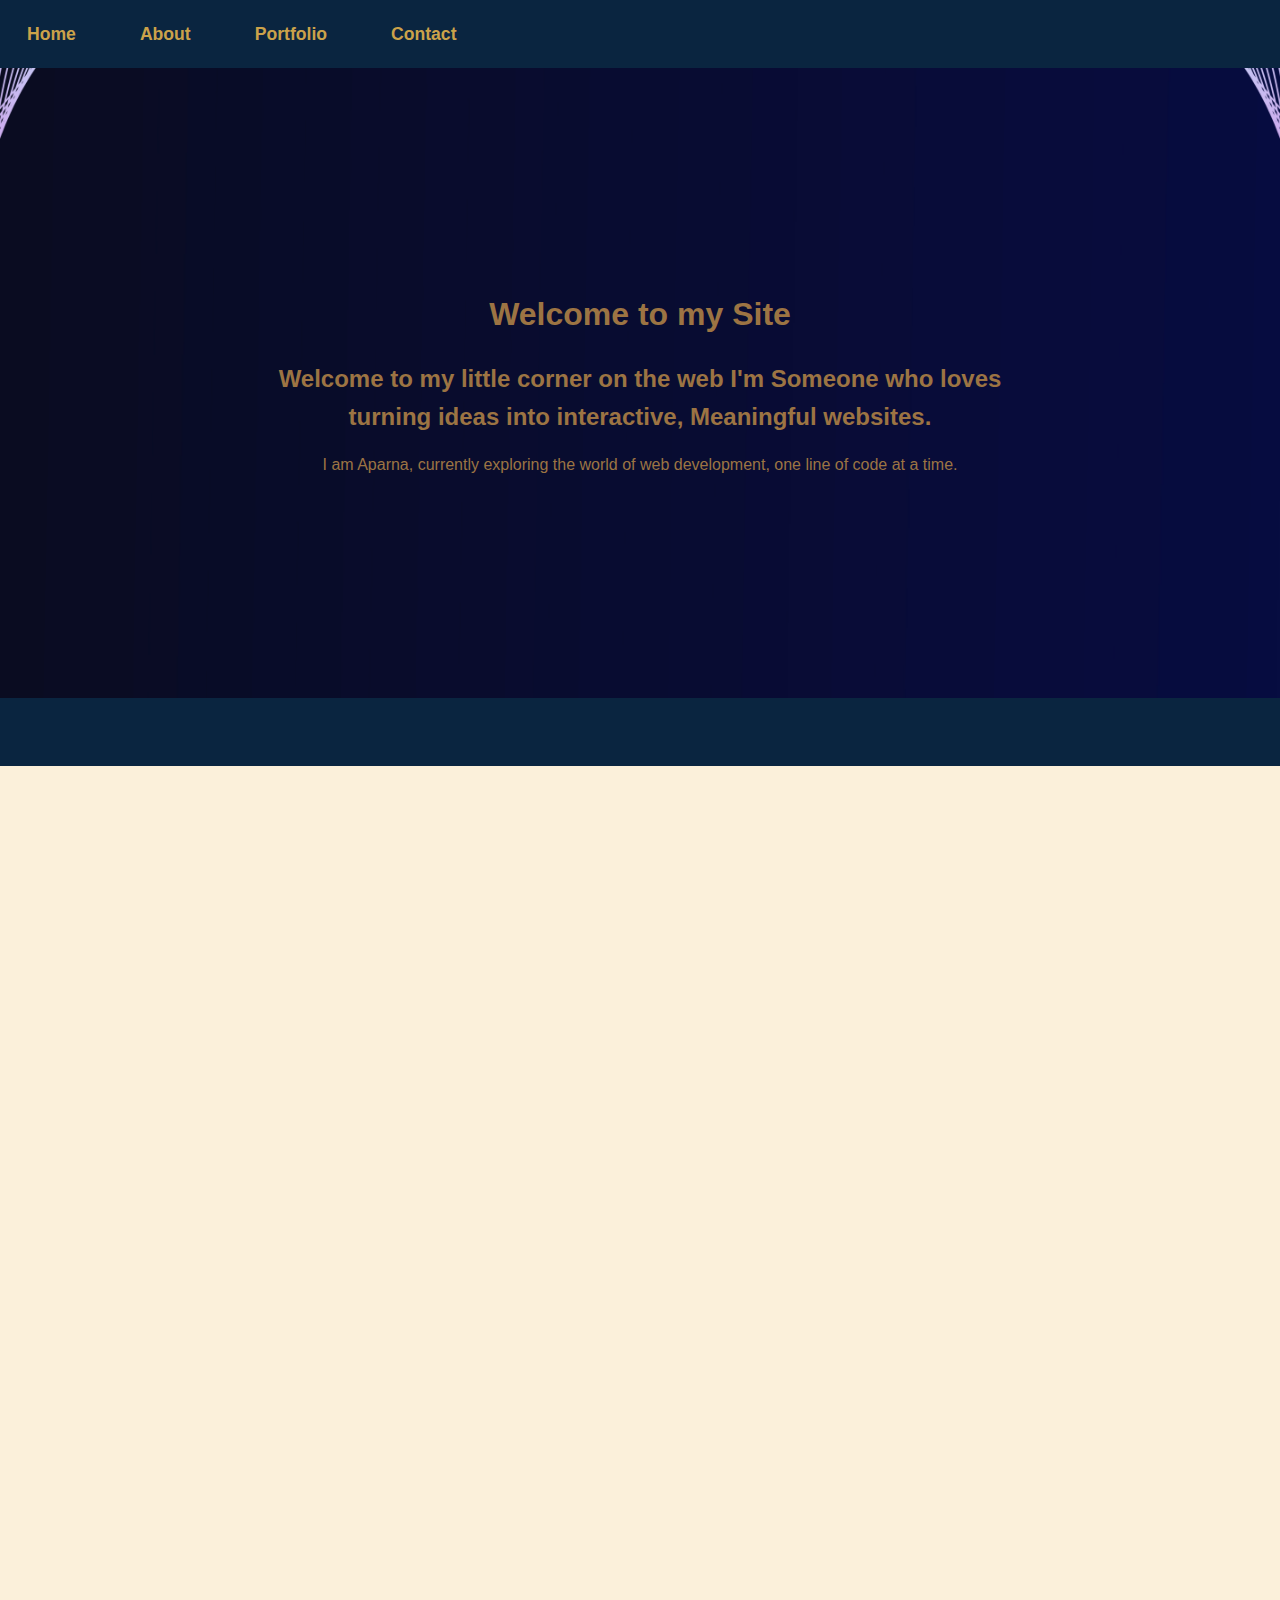
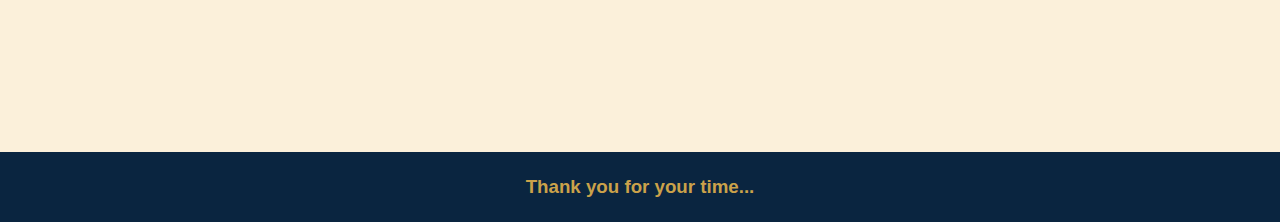
<file: index.html>
<!DOCTYPE html>
<html lang="eng">
    <head>
        <meta charset="UTF-8">
        <meta name="viewport" content="width=device-width initial-scale=1.0">
        <title>My profile</title>
        <script>
  document.addEventListener('DOMContentLoaded', () => {
    const options = {
      threshold: 0.1
    };

    const observer = new IntersectionObserver((entries, observer) => {
      entries.forEach(entry => {
        if(entry.isIntersecting){
          entry.target.classList.add('animate');
          observer.unobserve(entry.target);
        }
      });
    }, options);

    const sections = document.querySelectorAll('.mission, .vision');
    sections.forEach(section => {
      observer.observe(section);
    });
  });
</script>
</body>
</html>

        <link rel="stylesheet" href="styles.css">
    </head>
    <body>
        <header>
            <nav>
                <ul>
                    <li><a href="#">Home</a></li>
                    <li><a href="about.html">About</a></li>
                    <li><a href="portfolio.html">Portfolio</a></li>
                    <li><a href="contact.html">Contact</a></li>
                </ul>
            </nav>
        </header>
        <main>
            <section id="hero" class="hero">
                <h1>Welcome to my Site</h1>
                <h2>Welcome to my little corner on the web I'm Someone who loves turning ideas into interactive, Meaningful websites.</h2>
                <p>I am Aparna, currently exploring the world of web development, one line of code at a time.</p>
            </section>

            <div class="skills-scroller">
            <div class="scroll-text">
                <span>•&nbsp;HTML&nbsp;&nbsp;&nbsp;•&nbsp; CSS&nbsp;&nbsp;&nbsp;• &nbsp;JavaScript&nbsp;&nbsp;&nbsp;•&nbsp; PHP&nbsp;&nbsp;&nbsp;•&nbsp;Laravel&nbsp;&nbsp;&nbsp;•&nbsp;WordPress&nbsp;&nbsp;•&nbsp;Shopify&nbsp;&nbsp;&nbsp;•&nbsp;MySQL&nbsp;&nbsp;&nbsp;•&nbsp;Ajax&nbsp;&nbsp;&nbsp;•&nbsp;Project Management&nbsp;&nbsp;&nbsp;•&nbsp;Public Relations&nbsp;&nbsp;&nbsp;•&nbsp;Team Work&nbsp;&nbsp;&nbsp;•&nbsp;Time Management&nbsp;&nbsp;&nbsp;•&nbsp;Leadership&nbsp;&nbsp;&nbsp;•&nbsp;Effective Communication&nbsp;&nbsp;&nbsp;•&nbsp;Critical Thinking&nbsp;&nbsp;&nbsp;•&nbsp;Hardworking&nbsp;&nbsp;&nbsp;</span>
                <span>•&nbsp;HTML&nbsp;&nbsp;&nbsp;•&nbsp; CSS&nbsp;&nbsp;&nbsp;• &nbsp;JavaScript&nbsp;&nbsp;&nbsp;•&nbsp; PHP&nbsp;&nbsp;&nbsp;•&nbsp;Laravel&nbsp;&nbsp;&nbsp;•&nbsp;WordPress&nbsp;&nbsp;•&nbsp;Shopify&nbsp;&nbsp;&nbsp;•&nbsp;MySQL&nbsp;&nbsp;&nbsp;•&nbsp;Ajax&nbsp;&nbsp;&nbsp;•&nbsp;Project Management&nbsp;&nbsp;&nbsp;•&nbsp;Public Relations&nbsp;&nbsp;&nbsp;•&nbsp;Team Work&nbsp;&nbsp;&nbsp;•&nbsp;Time Management&nbsp;&nbsp;&nbsp;•&nbsp;Leadership&nbsp;&nbsp;&nbsp;•&nbsp;Effective Communication&nbsp;&nbsp;&nbsp;•&nbsp;Critical Thinking&nbsp;&nbsp;&nbsp;•&nbsp;Hardworking&nbsp;&nbsp;&nbsp;</span>
            </div>
            </div>

            <section class="intro">
                <p>I'm from Kerala, with a background in web design and development. What started as a curiosity for how websites work has now grown into a passion for creating simple, user-friendly digital experiences. Through hands-on learning and real projects, I'm building my skills one step at a time - and this site is where I share that journey</p>
            </section>

            <section class="mission">
                <div class="mission-text">
                    <h2>Mission</h2>
                    <p>To continuously learn, create, and grow as a developer by building meaningful digital experiences that are simple, accessible, and thoughtfully designed. I aim to use my skills not just to build websites, but to solve real-world problems through code.</p>
                </div>
                <div class="mission-image">
                    <img src="assets/mission.jpeg" alt="mission image">
                </div>
            </section>

            <section class="vision">
                <div class="vision-image">
                    <img src="assets/vision.jpeg" alt="vision image">
                </div>
                <div class="vision-text">
                    <h2>Vision</h2>
                    <p>To become a developer who blends creativity with functionality, and to contribute to a didgital world where technology feels human, helpful, and inclusive. I envision a future where a can collaborate with others, work on purposeful projects, and always stay curious.</p>
                </div>
            </section>
        </main>
    </body>
    <footer>
        <h3>Thank you for your time...</h3>
    </footer>
</html>
</file>
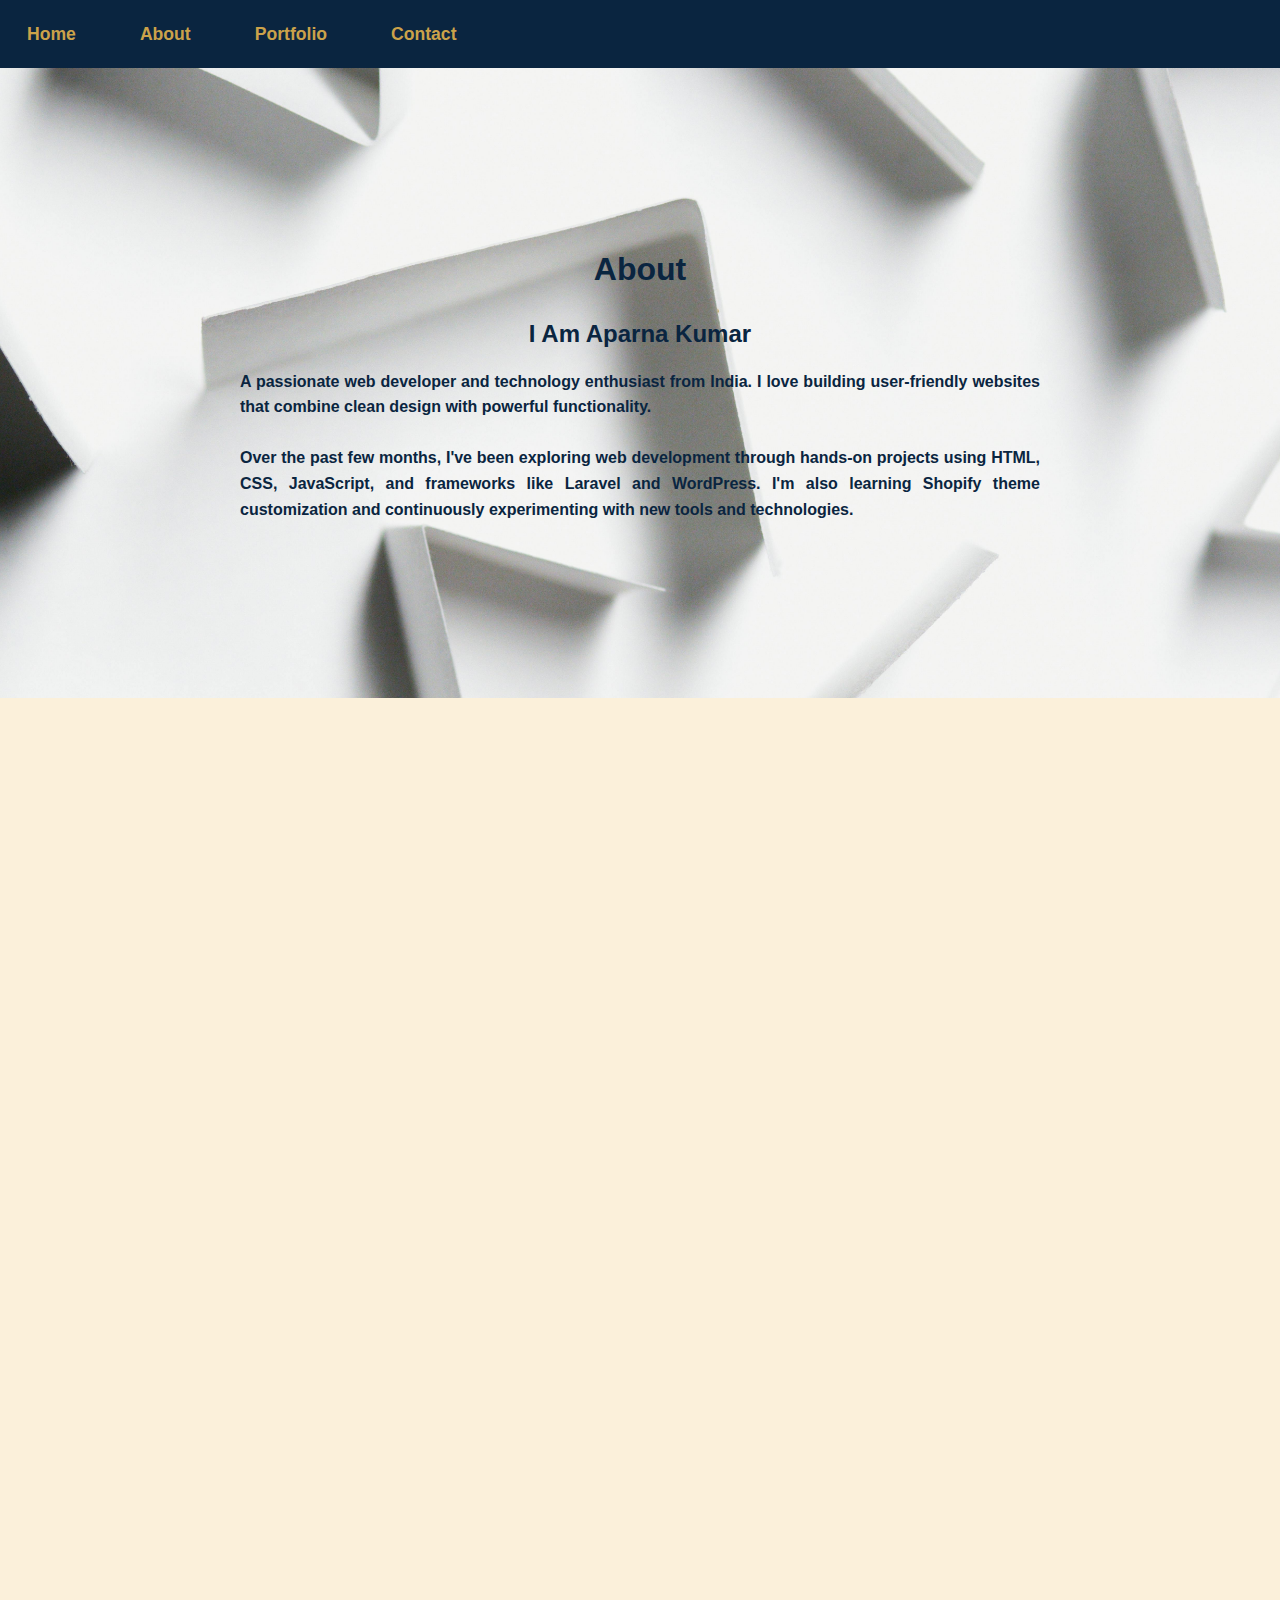
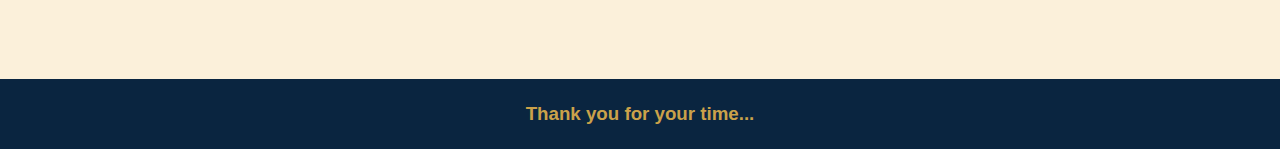
<file: about.html>
<!DOCTYPE html>
<html lang="eng">
    <head>
        <meta charset="UTF-8">
        <meta name="viewport" content="width=device-width initial-scale=1.0">
        <title>about</title>
        <link rel="stylesheet" href="styles.css">
    </head>
    <body>
        <header>
            <nav>
                <ul>
                    <li><a href="index.html">Home</a></li>
                    <li><a href="#">About</a></li>
                    <li><a href="portfolio.html">Portfolio</a></li>
                    <li><a href="contact.html">Contact</a></li>
                </ul>
            </nav>
        </header>
        <main>
            <section class="about">
                <h1>About</h1>
                <h2>I Am Aparna Kumar</h2>
                <p>A passionate web developer and technology enthusiast from India. I love building user-friendly websites that combine clean design with powerful functionality.</p>
                </br>
                <p>Over the past few months, I've been exploring web development through hands-on projects using HTML, CSS, JavaScript, and frameworks like Laravel and WordPress. I'm also learning Shopify theme customization and continuously experimenting with new tools and technologies.</p>
            </section>
            <section class="intro">
                <p>My journey into web development started with a curiosity about how websites work. Since then, I’ve been learning through tutorials, internships, and real-world projects. I enjoy solving problems, learning new skills, and creating things that make an impact.</p>
            </section>

            <section class="work"> 
                <div class="work-text">
                    <h2>What I'm Working On</h2>
                    <ul>
                        <li>Designing responsive websites</li>
                        <li>Customizing WordPress and Shopify Themes</li>
                        <li>Building Laravel Based Application</li>
                        <li>Learning MySQL & Ajax</li>
                    </ul>
                </div>
                <div class="work-image">
                    <img src="assets/work.jpeg" alt="working image">
                </div>
            </section>

            <section class="goals">
                <div class="goals-image">
                    <img src="assets/goals.jpeg" alt="goals image">
                </div>
                <div class="goals-text">
                    <h2>Goals</h2>
                    <ul>
                        <li>Become a full stack-web developer</li>
                        <li>Contribute to open-source projects</li>
                        <li>Land a role in a creative, tech-forward company</li>
                    </ul>
                </div>
            </section>      
        </main>
    </body>
    <footer>
        <h3>Thank you for your time...</h3>
    </footer>
</html>
</file>
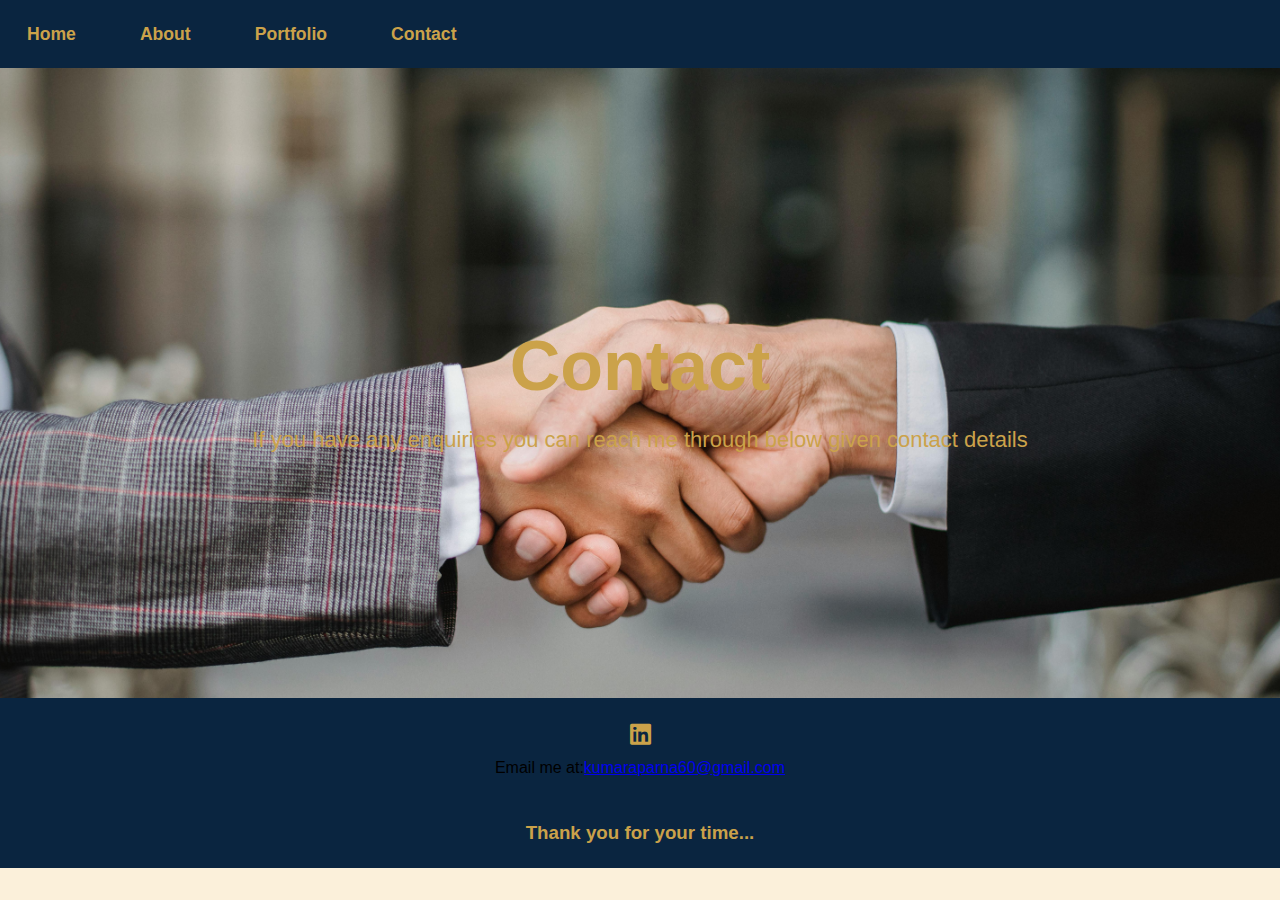
<file: contact.html>
<!DOCTYPE html>
<html lang="eng">
    <head>
        <meta charset="UTF-8">
        <meta name="viewport" content="width=device-width initial-scale=1.0">
        <title>Contact </title>
        <link rel="stylesheet" href="styles.css">
        <link rel="stylesheet" href="https://cdnjs.cloudflare.com/ajax/libs/font-awesome/6.5.0/css/all.min.css">
    </head>
    <body>
        <header>
            <nav>
                <ul>
                    <li><a href="index.html">Home</a></li>
                    <li><a href="about.html">About</a></li>
                    <li><a href="portfolio.html">Portfolio</a></li>
                    <li><a href="#">Contact</a></li>
                </ul>
            </nav>
        </header>
        <main>
            <section class="contact">
                <h1>Contact</h1>
                <p>If you have any enquiries you can reach me through below given contact details</p>
            </section>
            <section class="social">
                <div class="social-links">
                    <a href="https://www.linkedin.com/in/aparnakumar250b20245 " target="_blank" title="LinkedIn">
                        <i class="fab fa-linkedin"></i>
                    </a>
                </div>
                <p>
                Email me at: 
                <a href="mailto:kumaraparna60@gmail.com">kumaraparna60@gmail.com</a>
                </p>
            </section>
        </main>
    </body>
    <footer>
        <h3>Thank you for your time...</h3>
    </footer>
</html>
</file>
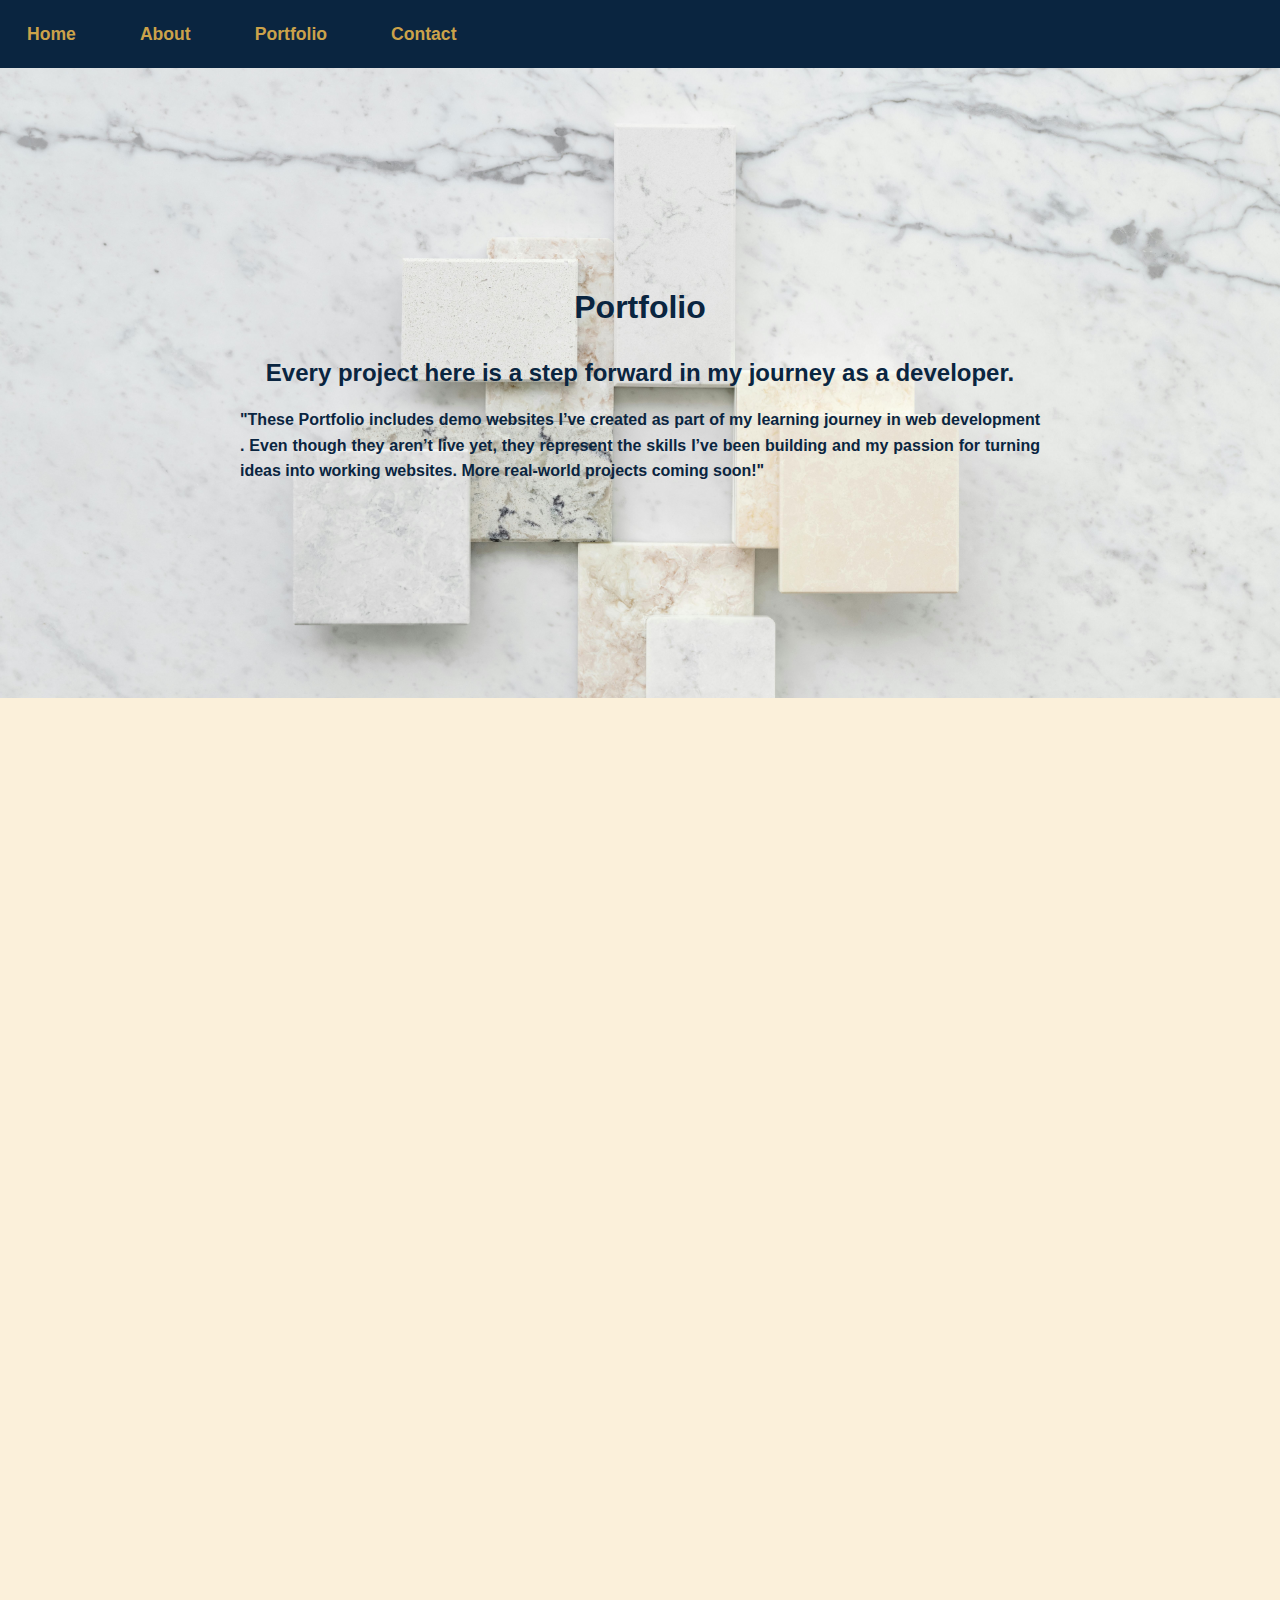
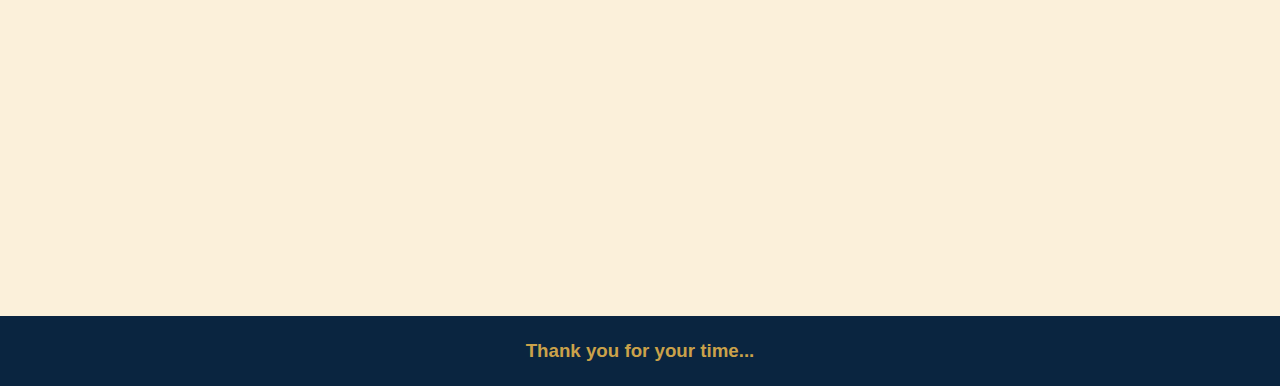
<file: portfolio.html>
<!DOCTYPE html>
<html lang="eng">
    <head>
        <meta charset="UTF-8">
        <meta name="viewport" content="width=device-width initial-scale=1.0">
        <title>portfolio</title>
        <link rel="stylesheet" href="styles.css">
    </head>
    <body>
        <header>
            <nav>
                <ul>
                    <li><a href="index.html">Home</a></li>
                    <li><a href="about.html">About</a></li>
                    <li><a href="#">Portfolio</a></li>
                    <li><a href="contact.html">Contact</a></li>
                </ul>
            </nav>
        </header>
        <main>
            <section class="portfolio">
                <h1>Portfolio</h1>
                <h2>Every project here is a step forward in my journey as a developer.</h2>
                <p>"These Portfolio includes demo websites I’ve created as part of my learning journey in web development . Even though they aren’t live yet, they represent the skills I’ve been building and my passion for turning ideas into working websites. More real-world projects coming soon!"</p>
            </section>

            <section class="intro">
                <p>"Each project in this portfolio has helped me strengthen a different part of my skill set — from frontend styling to backend logic, responsive layouts to dynamic features. I believe in learning by doing, and every demo you see here is a result of exploring new concepts, solving real challenges, and staying curious about how things work on the web. I have already worked in many real-world projects, but I'm not interested to disclose the details of the sites since they are not live yet, So I won't include them here."</p>
            </section>

            <section class="hrms">
                <div class="hrms-text">
                    <h2>HRMS System</h2>
                    <p>This system supports role-based access for Admins, HR Managers, and
                    Employees. Has leave request and approval system, Secure
                    Authentication, Dashboard views customized by user type. Built with
                    Laravel + MySQL + Axios API integration.</p>
                </div>
                <div class="hrms-image">
                    <img src="assets/HRMS5.jpg" alt="hrms system">
                </div>
            </section>
            <section class="petshop">
                <div class="petshop-image">
                    <img src="assets/Screenshot 2025-05-21 134846.png" alt="petshop system">
                </div>
                <div class="petshop-text">
                    <h2>Petshop WordPress theme</h2>
                    <p>This is a demo WordPress theme I've created as a part of my learning . It is just a theme page Built with PHP, HTML, CSS</p>
                </div>
            </section>
            <section class="storefront">
                <div class="storefront-text">
                    <h2>storefront WordPress theme</h2>
                    <p>This is also a demo WordPress theme I've created as a part of my learning . It is just a theme page Built with PHP, HTML, CSS</p>
                </div>
                <div class="storefront-image">
                    <img src="assets/storefront demo.png" alt="storefront system">
                </div>
            </section>
        </main>
    </body>
    <footer>
        <h3>Thank you for your time...</h3>
    </footer>
</html>
</file>
<file: styles.css>
*{
    margin: 0;
    padding: 0;
    box-sizing: border-box;
}
body{
    font-family: Arial, sans-serif;
    line-height: 1.6;
    background-color: #FBF0DA;
}
header{
    position: sticky !important;
    top: 0;
    background-color: #0A2540;
    padding: 20px 5px;
    color: #9C7443;
    display: flex;
    justify-content: space-between;
    align-items: center;
    flex-wrap: wrap;
    z-index: 1000;
}     
nav ul{
    list-style: none;
    margin: 0;
    padding: 0;
    display: flex;
    justify-content: center;
    gap: 20px;
    flex: 2;
}
nav ul li{
    margin: 0 10px;
}

nav ul li a{
    color: #CBA24A;
    text-decoration: none;
    font-weight: bold;
    font-size: 1.1rem;
    padding: 8px 12px;
}

nav ul li a:hover{
    color: #CBA24A;
}
nav ul li a:active{
    color: white;
}

.hero {
  height: 70vh;
  display: flex;
  flex-direction: column;
  justify-content: center;
  align-items: center;
  text-align: center;
  padding: 20px;
  color: #9C7443;
  background: url('assets/home.jpg') no-repeat center center / cover;
  background-attachment: fixed;
  position: relative;
}

.hero h1{
    position: relative;
    margin-bottom: 20px;
    max-width: 800px;
    color: #9C7443;
}
.hero h2{
    position: relative;
    margin-bottom: 15px;
    max-width: 800px;
    color: #9C7443;
}
.hero p{
    position: relative;
    max-width: 800px;
    color: #9C7443;
}
.intro{
    background-color: #FBF0DA;
    display: flex;
    flex-direction: column;
    height: auto;
    padding:100px 100px;
}
.intro p{
    color: #9C7443;
    font-weight: bold;
    font-size: large;
    padding: 200px auto;
     animation: fadeSlideDown 2s ease-out forwards;
    opacity: 0;
}
@keyframes fadeSlideDown {
    0% {
        opacity: 0;
        transform: translateY(+200px);
    }
    100% {
        opacity: 1;
        transform: translateX(0);
    }
}
.skills-scroller {
  width: 100%;
  overflow: hidden;
  background: #0A2540; /* optional background */
  color: #cba24aa8;
  padding: 10px 0;
  font-size: 30px;
  white-space: nowrap;
}

.scroll-text {
  display: inline-block;
  padding-left: 100%;
  animation: scroll-left 35s linear infinite;
}
.scroll-text span {
  padding-right: 80px; 
}

@keyframes scroll-left {
  0% {
    transform: translateX(0);
  }
  100% {
    transform: translateX(-100%);
  }
}

.mission{
    display: grid;
    grid-template-columns: 1fr 1fr;
    gap: 40px;
    align-items: center;
    max-width: 1200px;
    margin: 40px 200px;
    padding-left: 20px;
    padding-right: 5px;
    background-color: #CBA24A;
    border-radius: 12px;
}
.mission-text{
    font-size: 1.2rem;
    color: #0A2540;
}
.mission-text h2{
    font-size: 2rem;
    color: #0A2540;
    margin-bottom: 15px;
}
.mission-image img{
    width: 100%;
    height: auto;
    margin-top: 5px;
    border-radius: 10px;
}
.vision{
    display: grid;
    grid-template-columns: 1fr 1fr;
    gap: 40px;
    align-items: center;
    max-width: 1200px;
    margin: 40px 200px;
    padding-right: 10px;
    background-color: #CBA24A;
    border-radius: 12px;
}

.vision-text{
    font-size: 1.2rem;
    color: #0A2540;
}
.vision-text h2{
    font-size: 2rem;
    color: #0A2540;
    margin-bottom: 15px;
}
.vision-image img{
    width: 100%;
    height: auto;
    margin-top: 5px;
    margin-left: 5px;
    border-radius: 10px;
}
.mission, .vision {
    opacity: 0;
    transform: translateX(0); /* default */
    transition: all 0.5s ease-out;
}
.mission.animate {
    animation: fadeSlideleft 2s ease-out forwards;
}
@keyframes fadeSlideleft {
    0% {
        opacity: 0;
        transform: translateX(-200px);
    }
    100% {
        opacity: 1;
        transform: translateX(0);
    }
}

.vision.animate {
    animation: fadeSlideright 2s ease-out forwards;
}
@keyframes fadeSlideright {
    0% {
        opacity: 0;
        transform: translateX(+200px);
    }
    100% {
        opacity: 1;
        transform: translateX(0);
    }
}
footer{
    height:70px;
    background-color: #0A2540;
    display:flex;
    color:#CBA24A;
    padding: 20px 200px;
    justify-content: center;
}

.about {
  height: 70vh;
  display: flex;
  flex-direction: column;
  justify-content: center;
  align-items: center;
  text-align: center;
  padding: 20px;
  color: #282828;
  background: url('assets/about.jpeg') no-repeat center center / cover;
  background-attachment: fixed;
  position: relative;
}
.about h1{
    position: relative;
    margin-bottom: 20px;
    max-width: 800px;
    color: #0A2540;
    font-size: xx-large;
}
.about h2{
    position: relative;
    margin-bottom: 15px;
    max-width: 800px;
    color: #0A2540;
}
.about p{
    position: relative;
    max-width: 800px;
    color: #0A2540;
    font-weight: bolder;
    text-align: justify;
}
.work{
    display: grid;
    grid-template-columns: 1fr 1fr;
    gap: 40px;
    align-items: center;
    max-width: 1200px;
    margin: 40px 200px;
    padding-left: 20px;
    padding-right: 5px;
    background-color: #0A2540;
    border-radius: 12px;
}
.work-text{
    font-size: 1.2rem;
    color: #CBA24A;
    margin-left:10px;
}
.work-text h2{
    font-size: 2rem;
    color: #CBA24A;
    margin-bottom: 15px;
}

.work-text ul{
    font-size: 1.2rem;
    color:#CBA24A;
    margin-bottom:15px;
}
.work-image img{
    width: 100%;
    height: auto;
    margin-top: 5px;
    border-radius: 10px;
}
.goals{
    display: grid;
    grid-template-columns: 1fr 1fr;
    gap: 40px;
    align-items: center;
    max-width: 1200px;
    margin: 40px 200px;
    padding-right: 10px;
    background-color: #0A2540;
    border-radius: 12px;
}
.goals-text{
    font-size: 1.2rem;
    color: #CBA24A;
}
.goals-text h2{
    font-size: 2rem;
    color: #CBA24A;
    margin-bottom: 15px;
}
.goals-text ul{
    font-size: 1.2rem;
    color: #CBA24A;
    margin-bottom:15px;
}
.goals-image img{
    width: 100%;
    height: auto;
    margin-top: 5px;
    margin-left: 5px;
    border-radius: 10px;
}
.work, .goals {
    opacity: 0;
    transform: translateX(0); /* default */
    transition: all 0.5s ease-out;
}
.work.animate {
    animation: fadeSlideleft 2s ease-out forwards;
}
@keyframes fadeSlideleft {
    0% {
        opacity: 0;
        transform: translateX(-200px);
    }
    100% {
        opacity: 1;
        transform: translateX(0);
    }
}

.goals.animate {
    animation: fadeSlideright 2s ease-out forwards;
}
@keyframes fadeSlideright {
    0% {
        opacity: 0;
        transform: translateX(+200px);
    }
    100% {
        opacity: 1;
        transform: translateX(0);
    }
}
.portfolio {
  height: 70vh;
  display: flex;
  flex-direction: column;
  justify-content: center;
  align-items: center;
  text-align: center;
  padding: 20px;
  color: #0A2540;
  background: url('assets/portfolio.jpeg') no-repeat center center / cover;
  background-attachment: fixed;
  position: relative;
}
.portfolio h1{
    position: relative;
    margin-bottom: 20px;
    max-width: 800px;
    color: #0A2540;
    font-size: xx-large;
}
.portfolio h2{
    position: relative;
    margin-bottom: 15px;
    max-width: 800px;
    color: #0A2540;
}
.portfolio p{
    position: relative;
    max-width: 800px;
    color: #0A2540;
    font-weight: bolder;
    text-align: justify;
}
.hrms{
    display: grid;
    grid-template-columns: 1fr 1fr;
    gap: 40px;
    align-items: center;
    max-width: 1200px;
    margin: 40px 200px;
    padding-left: 20px;
    padding-right: 5px;
    background-color: #0A2540;
    border-radius: 12px;
}
.hrms-text{
    font-size: 1.2rem;
    color: #CBA24A;
}
.hrms-text h2{
    font-size: 2rem;
    color: #CBA24A;
    margin-bottom: 15px;
}
.hrms-image img{
    width: 100%;
    height: auto;
    margin-top: 5px;
    border-radius: 10px;
}
.petshop{
    display: grid;
    grid-template-columns: 1fr 1fr;
    gap: 40px;
    align-items: center;
    max-width: 1200px;
    margin: 40px 200px;
    padding-left: 5px;
    padding-right: 5px;
    background-color: #0A2540;
    border-radius: 12px;
}
.petshop-text{
    font-size: 1.2rem;
    color: #CBA24A;
}
.petshop-text h2{
    font-size: 2rem;
    color: #CBA24A;
    margin-bottom: 15px;
}
.petshop-image img{
    width: 100%;
    height: auto;
    margin-top: 5px;
    border-radius: 15px;
}
.storefront{
    display: grid;
    grid-template-columns: 1fr 1fr;
    gap: 40px;
    align-items: center;
    max-width: 1200px;
    margin: 40px 200px;
    padding-left: 20px;
    padding-right: 5px;
    background-color: #0A2540;
    border-radius: 12px;
}
.storefront-text{
    font-size: 1.2rem;
    color: #CBA24A;
}
.storefront-text h2{
    font-size: 2rem;
    color: #CBA24A;
    margin-bottom: 15px;
}
.storefront-image img{
    width: 100%;
    height: auto;
    margin-top: 5px;
    border-radius: 10px;
}
.tios{
    display: grid;
    grid-template-columns: 1fr 1fr;
    gap: 40px;
    align-items: center;
    max-width: 1200px;
    margin: 40px 200px;
    padding-left: 20px;
    padding-right: 5px;
    background-color: #0A2540;
    border-radius: 12px;
}
.tios-text{
    font-size: 1.2rem;
    color: #CBA24A;
}
.tios-text h2{
    font-size: 2rem;
    color: #CBA24A;
}
.tios-text a{
    font-size: 1.2rem;
    color: #CBA24A;
    margin-bottom: 15px;
}
.tios-text a:hover{
    color: white;
}
.tios-image img{
    width: 100%;
    height: auto;
    margin-top: 5px;
    border-radius: 10px;
}
.hrms, .petshop, .storefront, .tios{
    opacity: 0;
    transform: translateX(0); /* default */
    transition: all 0.5s ease-out;
}
.hrms.animate {
    animation: fadeSlideleft 2s ease-out forwards;
}
@keyframes fadeSlideleft {
    0% {
        opacity: 0;
        transform: translateX(-200px);
    }
    100% {
        opacity: 1;
        transform: translateX(0);
    }
}

.petshop.animate {
    animation: fadeSlideright 2s ease-out forwards;
}
@keyframes fadeSlideright {
    0% {
        opacity: 0;
        transform: translateX(+200px);
    }
    100% {
        opacity: 1;
        transform: translateX(0);
    }
}
.storefront.animate {
    animation: fadeSlideleft 2s ease-out forwards;
}
@keyframes fadeSlideleft {
    0% {
        opacity: 0;
        transform: translateX(-200px);
    }
    100% {
        opacity: 1;
        transform: translateX(0);
    }
}
.tios.animate {
    animation: fadeSlideright 2s ease-out forwards;
}
@keyframes fadeSlideright {
    0% {
        opacity: 0;
        transform: translateX(+200px);
    }
    100% {
        opacity: 1;
        transform: translateX(0);
    }
}
.contact {
  height: 70vh;
  display: flex;
  flex-direction: column;
  justify-content: center;
  align-items: center;
  text-align: center;
  padding: 20px;
  color: #CBA24A;
  background: url('assets/pexels-ketut-subiyanto-4963437.jpg') no-repeat center center / cover;
  background-attachment: fixed;
  position: relative;
}
.contact h1{
    font-size: 70px;
}
.contact p{
    font-size: 22px;
}
.social{
    display: flex;
    flex-direction: column;
    justify-content: center;
    align-items: center;
    height: 100px;
    background-color: #0A2540;
}
.social p{
    
    display:flex;
}
.social-links {
  margin: 0 500px;
  display: flex;
  gap: 15px;
}

.social-links a {
  text-decoration: none;
  color: #CBA24A;
  font-size: 24px;
  transition: color 0.3s ease, transform 0.2s ease;
}

.social-links a:hover {
  color: #9C7443; 
  transform: scale(1.2);
}

@media (max-width: 768px) {

  body, .intro, .mission, .vision, .work, .goals, .hrms, .petshop, .storefront, .tios {
    margin: 5px;
    padding: 5px;
    height: auto;
  }

  .mission,
  .vision,
  .work,
  .goals,
  .hrms,
  .petshop,
  .storefront,
  .tios {
    grid-template-columns: 1fr;
    text-align: center;
  }

  .mission-image img,
  .vision-image img,
  .work-image img,
  .goals-image img,
  .hrms-image img,
  .petshop-image img,
  .storefront-image img 
  .tios-image img{
    width: 100%;
    height: auto;
  }

  header {
    flex-wrap: wrap;
    overflow: visible;
    padding-left: 0;
  }

  nav ul {
    gap: 3px;
    margin-top: 10px;
    overflow: visible;
    font-size:medium;
  }

  nav ul li {
    margin: 0;
  }

  .hero, .about, .portfolio, .contact {
    padding: 20px;
    height: auto;
  }

  h1, h2 {
    font-size: 1.5rem;
  }

  p {
    font-size: 1rem;
  }

  .social {
    padding: 10px;
    height: auto;
  }

  .social-links {
    flex-wrap: wrap;
    justify-content: center;
    gap: 10px;
  }

  .social-links a {
    font-size: 20px;
  }
  .skills-scroller {
    font-size: 16px;      
    padding: 8px 0;
  }
  .scroll-text span {
    padding-right: 50px;   
  }

  footer {
    padding: 10px 20px;
    flex-direction: column;
    text-align: center;
  }
}
</file>
